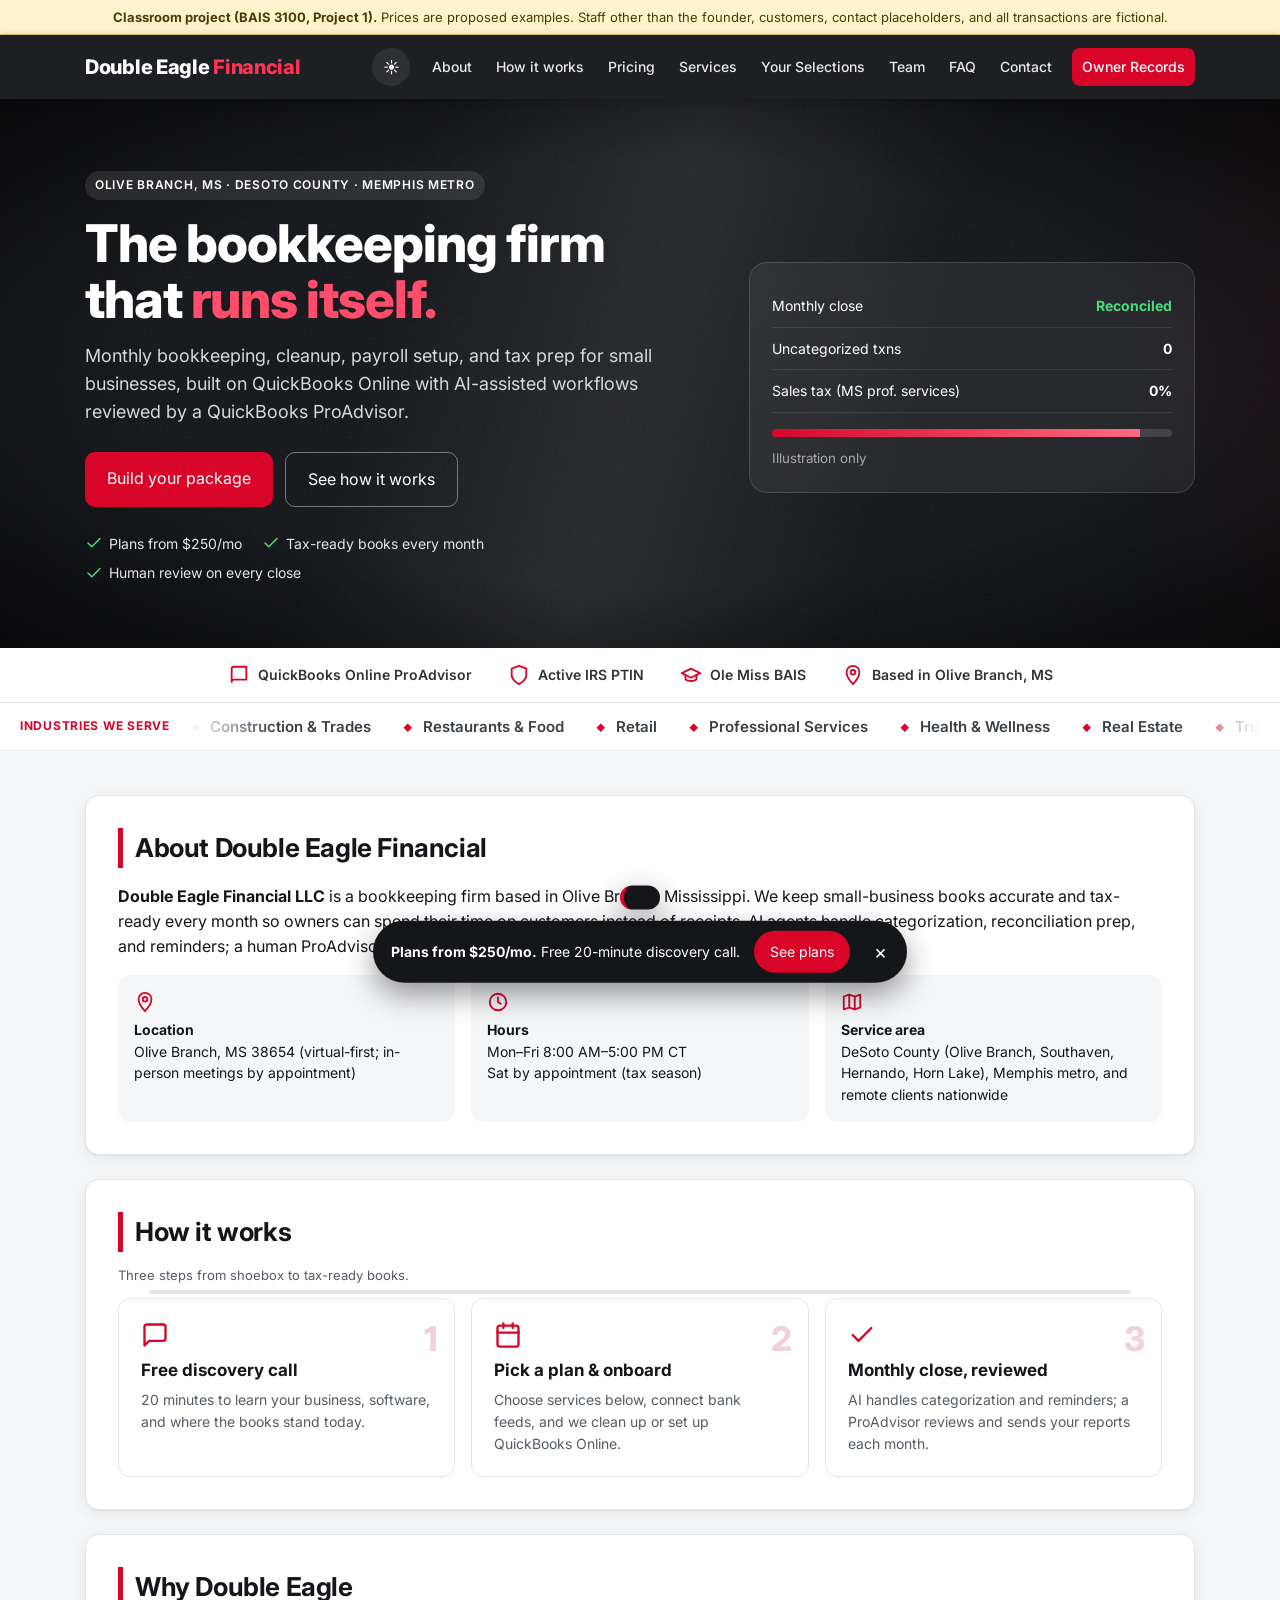
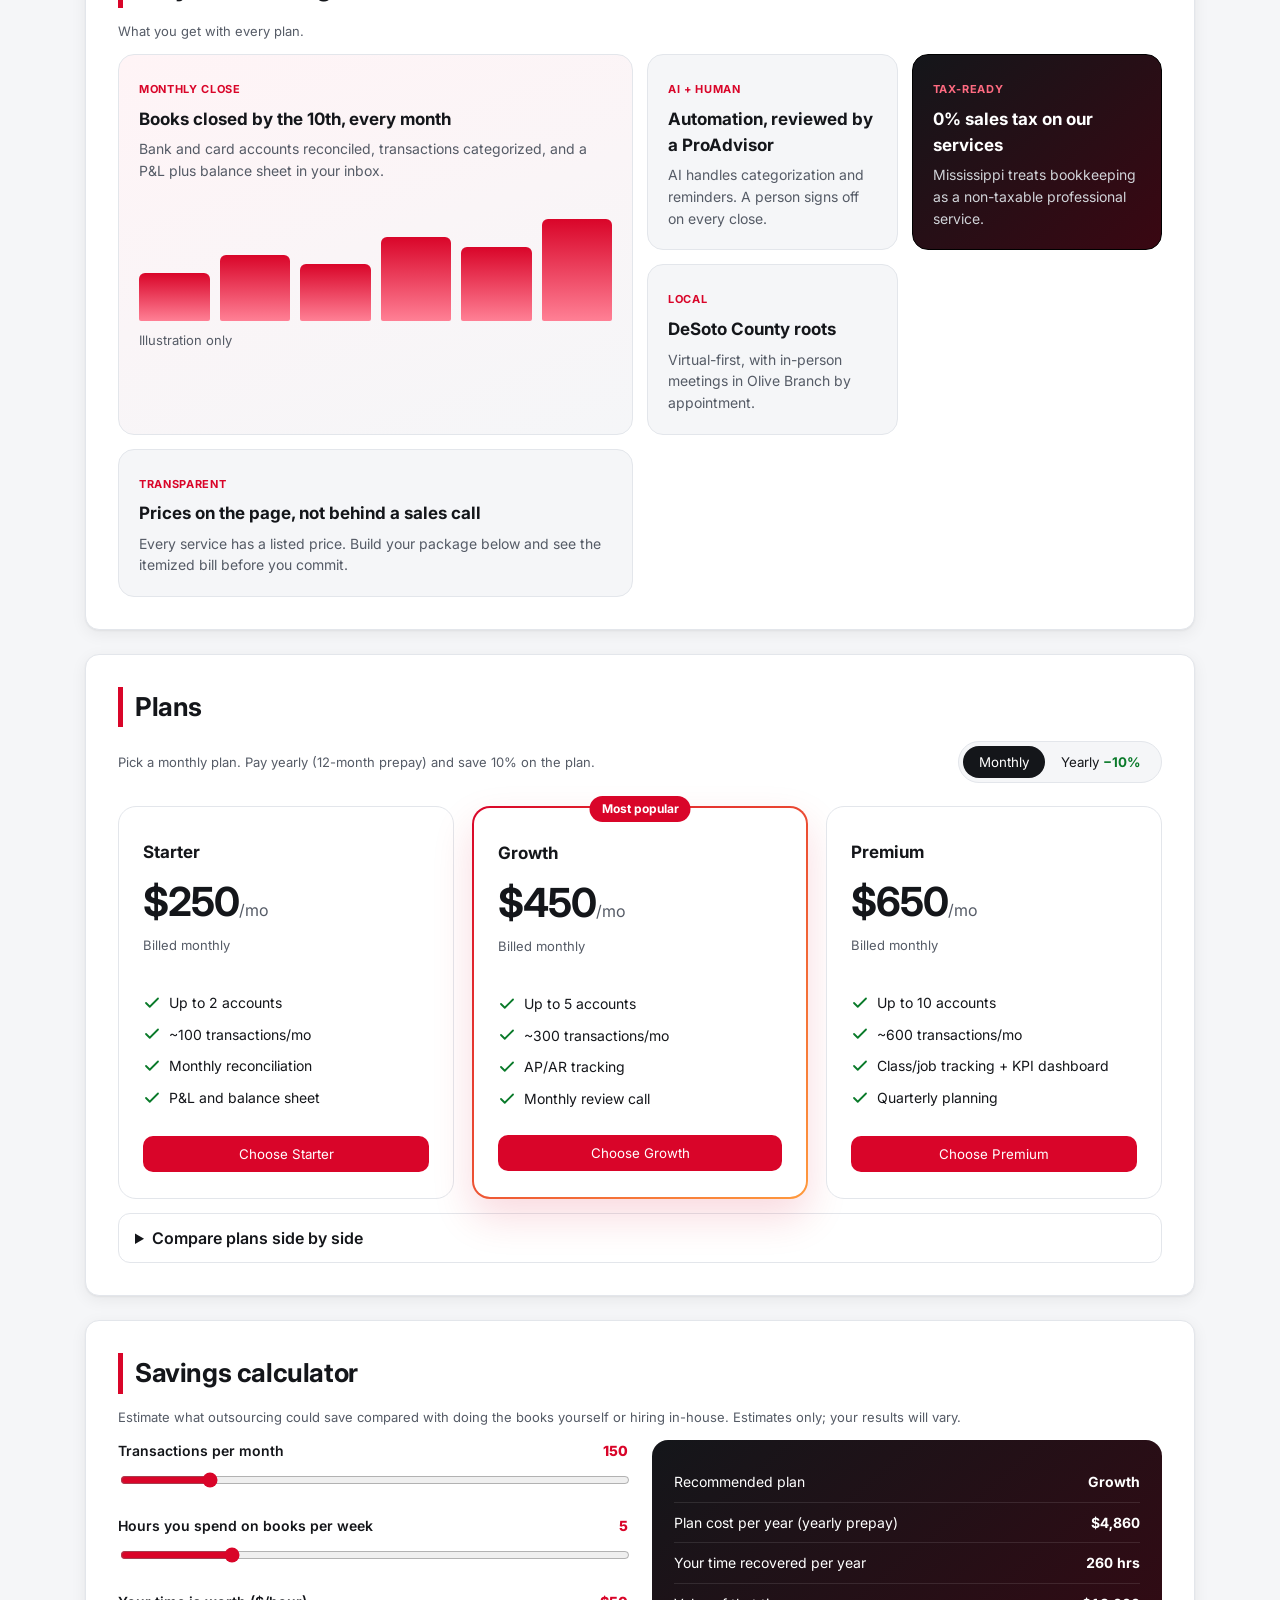
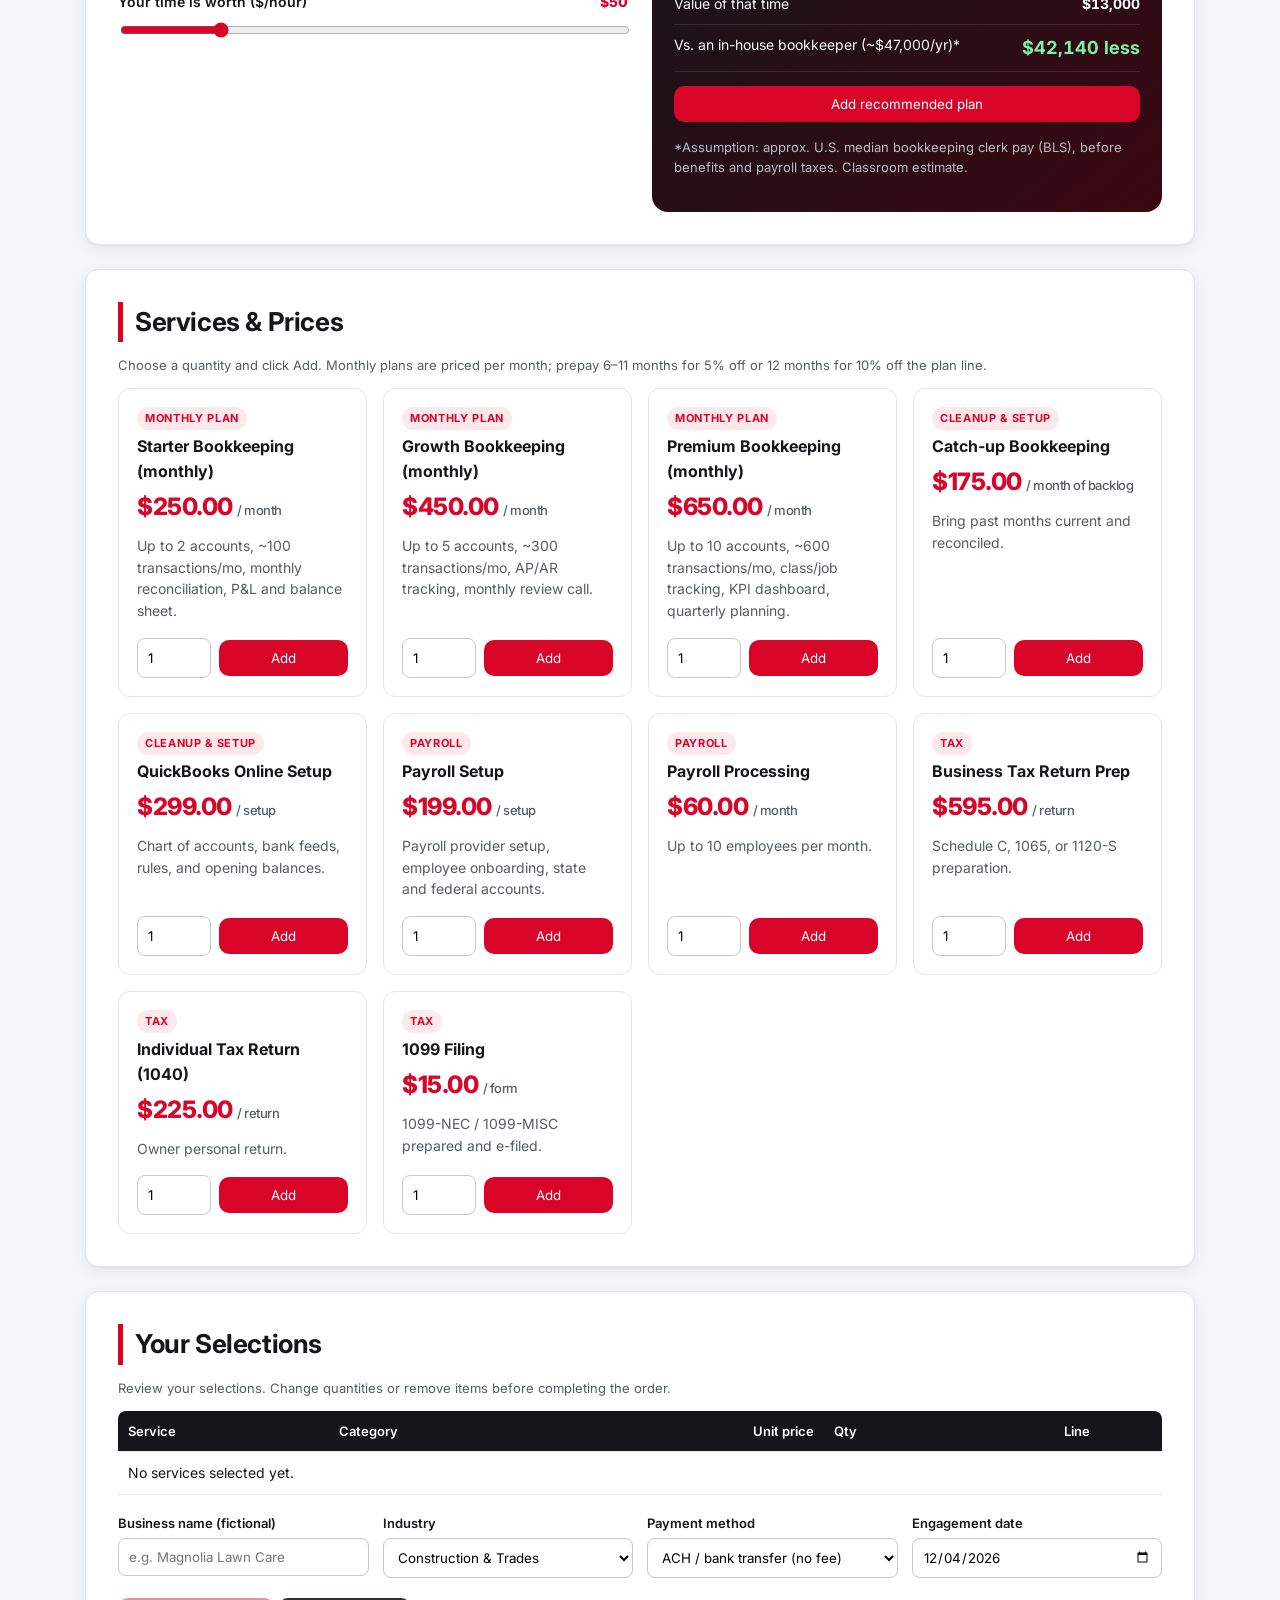
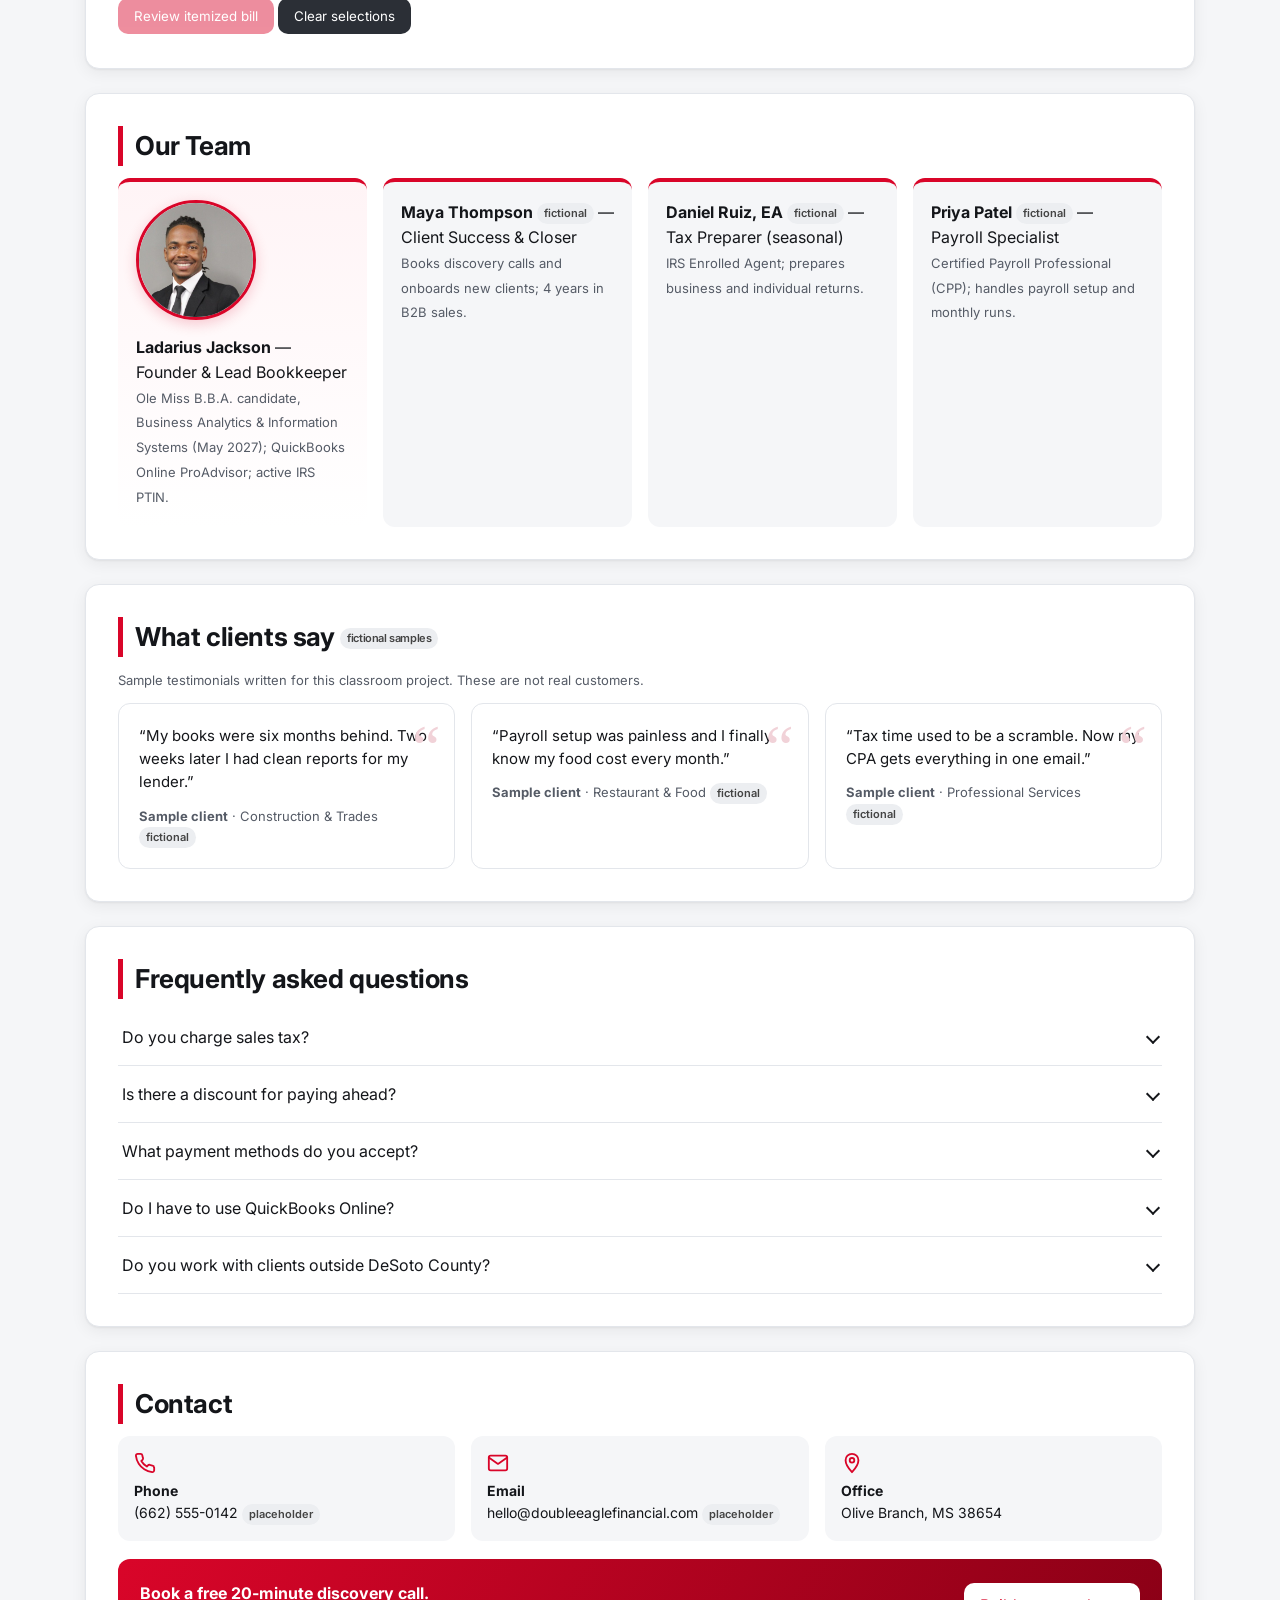
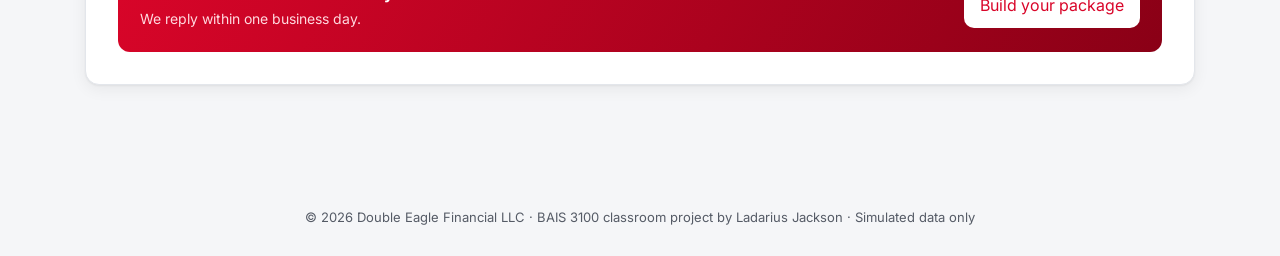
<file: index.html>
<!DOCTYPE html><html lang="en"><head><meta charset="utf-8"><meta name="viewport" content="width=device-width,initial-scale=1">
<title>Double Eagle Financial LLC | Bookkeeping in Olive Branch, MS</title>
<meta name="description" content="Monthly bookkeeping, cleanup, payroll setup, and tax prep for small businesses in DeSoto County and the Memphis metro. Built on QuickBooks Online, reviewed by a ProAdvisor.">
<meta name="theme-color" content="#D90529">
<meta property="og:type" content="website"><meta property="og:title" content="Double Eagle Financial LLC | Bookkeeping that runs itself">
<meta property="og:description" content="Bookkeeping, cleanup, payroll setup, and tax prep for small businesses in Olive Branch, MS and the Memphis metro.">
<meta property="og:url" content="https://home.olemiss.edu/~ljackso6/DEF/"><meta property="og:image" content="https://home.olemiss.edu/~ljackso6/DEF/headshot.jpg">
<meta name="twitter:card" content="summary">
<link rel="icon" type="image/svg+xml" href="favicon.svg">
<link rel="preconnect" href="https://fonts.googleapis.com"><link rel="preconnect" href="https://fonts.gstatic.com" crossorigin>
<link href="https://fonts.googleapis.com/css2?family=Inter:wght@400;500;600;700;800&display=swap" rel="stylesheet">
<link rel="stylesheet" href="style.css"><script>try{if(localStorage.getItem("def-theme")==="dark")document.documentElement.dataset.theme="dark"}catch(e){}</script><script src="fx.js"></script></head><body>
<a class="skip" href="#main">Skip to content</a>
<div class="banner"><b>Classroom project (BAIS 3100, Project 1).</b> Prices are proposed examples. Staff other than the founder, customers, contact placeholders, and all transactions are fictional.</div>
<header class="site"><div class="wrap hbar"><a class="logo" href="#top">Double Eagle <span>Financial</span></a>
<button class="burger" id="navToggle" aria-label="Open menu" aria-expanded="false" aria-controls="siteNav"><span></span><span></span><span></span></button>
<button class="theme-tg" id="themeToggle" aria-label="Toggle dark mode" title="Toggle dark mode"><span class="sun">☀</span><span class="moon">☾</span></button><nav id="siteNav" aria-label="Main"><a href="#about">About</a><a href="#how">How it works</a><a href="#pricing">Pricing</a><a href="#services">Services</a><a href="#cart">Your Selections</a><a href="#team">Team</a><a href="#faq">FAQ</a><a href="#contact">Contact</a><a href="records.html" class="nav-cta">Owner Records</a></nav></div></header>
<div class="hero" id="top"><div class="wrap hero-in"><div><span class="eyebrow">Olive Branch, MS · DeSoto County · Memphis metro</span><h1>The bookkeeping firm that <em>runs itself.</em></h1><p>Monthly bookkeeping, cleanup, payroll setup, and tax prep for small businesses, built on QuickBooks Online with AI-assisted workflows reviewed by a QuickBooks ProAdvisor.</p>
<div class="cta-row"><a class="btn btn-lg" href="#services">Build your package</a><a class="btn btn-ghost btn-lg" href="#how">See how it works</a></div>
<ul class="hero-points"><li><svg class="ic" viewBox="0 0 24 24" aria-hidden="true" fill="none" stroke="currentColor" stroke-width="2" stroke-linecap="round" stroke-linejoin="round"><path d="M20 6 9 17l-5-5"/></svg>Plans from $250/mo</li><li><svg class="ic" viewBox="0 0 24 24" aria-hidden="true" fill="none" stroke="currentColor" stroke-width="2" stroke-linecap="round" stroke-linejoin="round"><path d="M20 6 9 17l-5-5"/></svg>Tax-ready books every month</li><li><svg class="ic" viewBox="0 0 24 24" aria-hidden="true" fill="none" stroke="currentColor" stroke-width="2" stroke-linecap="round" stroke-linejoin="round"><path d="M20 6 9 17l-5-5"/></svg>Human review on every close</li></ul></div>
<div class="hero-card" aria-hidden="true"><div class="hc-row"><span>Monthly close</span><b class="okc">Reconciled</b></div><div class="hc-row"><span>Uncategorized txns</span><b>0</b></div><div class="hc-row"><span>Sales tax (MS prof. services)</span><b>0%</b></div><div class="hc-bar"><i></i></div><small>Illustration only</small></div></div></div>
<div class="trust"><div class="wrap trust-in"><span><svg class="ic" viewBox="0 0 24 24" aria-hidden="true" fill="none" stroke="currentColor" stroke-width="2" stroke-linecap="round" stroke-linejoin="round"><path d="M4 19.5A2.5 2.5 0 0 1 6.5 17H20V3H6.5A2.5 2.5 0 0 0 4 5.5z"/></svg>QuickBooks Online ProAdvisor</span><span><svg class="ic" viewBox="0 0 24 24" aria-hidden="true" fill="none" stroke="currentColor" stroke-width="2" stroke-linecap="round" stroke-linejoin="round"><path d="M12 22s8-4 8-10V5l-8-3-8 3v7c0 6 8 10 8 10z"/></svg>Active IRS PTIN</span><span><svg class="ic" viewBox="0 0 24 24" aria-hidden="true" fill="none" stroke="currentColor" stroke-width="2" stroke-linecap="round" stroke-linejoin="round"><path d="M22 10 12 5 2 10l10 5 10-5z"/><path d="M6 12v5c3 2 9 2 12 0v-5"/></svg>Ole Miss BAIS</span><span><svg class="ic" viewBox="0 0 24 24" aria-hidden="true" fill="none" stroke="currentColor" stroke-width="2" stroke-linecap="round" stroke-linejoin="round"><path d="M12 22s7-7.4 7-13a7 7 0 0 0-14 0c0 5.6 7 13 7 13z"/><circle cx="12" cy="9" r="2.5"/></svg>Based in Olive Branch, MS</span></div></div>
<div class="marquee" aria-label="Industries we serve"><div class="mq-label">Industries we serve</div><div class="mq-track"><div class="mq-row"><span>Construction &amp; Trades</span><span>Restaurants &amp; Food</span><span>Retail</span><span>Professional Services</span><span>Health &amp; Wellness</span><span>Real Estate</span><span>Trucking &amp; Logistics</span><span>Lawn &amp; Landscaping</span><span>Salons &amp; Barbers</span><span>Auto Repair</span><span>Churches &amp; Nonprofits</span><span>E-commerce</span></div><div class="mq-row" aria-hidden="true"><span>Construction &amp; Trades</span><span>Restaurants &amp; Food</span><span>Retail</span><span>Professional Services</span><span>Health &amp; Wellness</span><span>Real Estate</span><span>Trucking &amp; Logistics</span><span>Lawn &amp; Landscaping</span><span>Salons &amp; Barbers</span><span>Auto Repair</span><span>Churches &amp; Nonprofits</span><span>E-commerce</span></div></div></div>
<main id="main">
<section id="about"><h2>About Double Eagle Financial</h2>
<p><b>Double Eagle Financial LLC</b> is a bookkeeping firm based in Olive Branch, Mississippi. We keep small-business books accurate and tax-ready every month so owners can spend their time on customers instead of receipts. AI agents handle categorization, reconciliation prep, and reminders; a human ProAdvisor reviews every close.</p>
<div class="grid"><div class="info"><svg class="ic" viewBox="0 0 24 24" aria-hidden="true" fill="none" stroke="currentColor" stroke-width="2" stroke-linecap="round" stroke-linejoin="round"><path d="M12 22s7-7.4 7-13a7 7 0 0 0-14 0c0 5.6 7 13 7 13z"/><circle cx="12" cy="9" r="2.5"/></svg><b>Location</b><br>Olive Branch, MS 38654 (virtual-first; in-person meetings by appointment)</div><div class="info"><svg class="ic" viewBox="0 0 24 24" aria-hidden="true" fill="none" stroke="currentColor" stroke-width="2" stroke-linecap="round" stroke-linejoin="round"><circle cx="12" cy="12" r="9"/><path d="M12 7v5l3 2"/></svg><b>Hours</b><br>Mon–Fri 8:00 AM–5:00 PM CT<br>Sat by appointment (tax season)</div><div class="info"><svg class="ic" viewBox="0 0 24 24" aria-hidden="true" fill="none" stroke="currentColor" stroke-width="2" stroke-linecap="round" stroke-linejoin="round"><path d="M9 4 3 6v14l6-2 6 2 6-2V4l-6 2z"/><path d="M9 4v14M15 6v14"/></svg><b>Service area</b><br>DeSoto County (Olive Branch, Southaven, Hernando, Horn Lake), Memphis metro, and remote clients nationwide</div></div></section>
<section id="how"><h2>How it works</h2><p class="note">Three steps from shoebox to tax-ready books.</p><div class="steps timeline"><div class="tl-line" aria-hidden="true"><i></i></div>
<div class="step"><span class="num">1</span><svg class="ic" viewBox="0 0 24 24" aria-hidden="true" fill="none" stroke="currentColor" stroke-width="2" stroke-linecap="round" stroke-linejoin="round"><path d="M21 15a2 2 0 0 1-2 2H7l-4 4V5a2 2 0 0 1 2-2h14a2 2 0 0 1 2 2z"/></svg><h3>Free discovery call</h3><p>20 minutes to learn your business, software, and where the books stand today.</p></div>
<div class="step"><span class="num">2</span><svg class="ic" viewBox="0 0 24 24" aria-hidden="true" fill="none" stroke="currentColor" stroke-width="2" stroke-linecap="round" stroke-linejoin="round"><rect x="3" y="4" width="18" height="18" rx="2"/><path d="M16 2v4M8 2v4M3 10h18"/></svg><h3>Pick a plan &amp; onboard</h3><p>Choose services below, connect bank feeds, and we clean up or set up QuickBooks Online.</p></div>
<div class="step"><span class="num">3</span><svg class="ic" viewBox="0 0 24 24" aria-hidden="true" fill="none" stroke="currentColor" stroke-width="2" stroke-linecap="round" stroke-linejoin="round"><path d="M20 6 9 17l-5-5"/></svg><h3>Monthly close, reviewed</h3><p>AI handles categorization and reminders; a ProAdvisor reviews and sends your reports each month.</p></div></div></section>
<section id="why"><h2>Why Double Eagle</h2><p class="note">What you get with every plan.</p><div class="bento">
<div class="bx bx-big"><span class="bx-k">Monthly close</span><h3>Books closed by the 10th, every month</h3><p>Bank and card accounts reconciled, transactions categorized, and a P&amp;L plus balance sheet in your inbox.</p><div class="mini-chart" aria-hidden="true"><i style="--h:40%"></i><i style="--h:55%"></i><i style="--h:48%"></i><i style="--h:70%"></i><i style="--h:62%"></i><i style="--h:85%"></i></div><small class="note">Illustration only</small></div>
<div class="bx"><span class="bx-k">AI + human</span><h3>Automation, reviewed by a ProAdvisor</h3><p>AI handles categorization and reminders. A person signs off on every close.</p></div>
<div class="bx bx-dark"><span class="bx-k">Tax-ready</span><h3>0% sales tax on our services</h3><p>Mississippi treats bookkeeping as a non-taxable professional service.</p></div>
<div class="bx"><span class="bx-k">Local</span><h3>DeSoto County roots</h3><p>Virtual-first, with in-person meetings in Olive Branch by appointment.</p></div>
<div class="bx bx-wide"><span class="bx-k">Transparent</span><h3>Prices on the page, not behind a sales call</h3><p>Every service has a listed price. Build your package below and see the itemized bill before you commit.</p></div></div></section>
<section id="pricing"><h2>Plans</h2><div class="pr-head"><p class="note">Pick a monthly plan. Pay yearly (12-month prepay) and save 10% on the plan.</p>
<div class="toggle" role="group" aria-label="Billing period"><button type="button" class="tg on" data-bill="m" aria-pressed="true">Monthly</button><button type="button" class="tg" data-bill="y" aria-pressed="false">Yearly <em>−10%</em></button></div></div>
<div class="plans">
<div class="plan"><h3>Starter</h3><div class="pp" data-m="250"><b>$250</b><span>/mo</span></div><p class="py note">Billed monthly</p><ul><li><svg class="ic" viewBox="0 0 24 24" aria-hidden="true" fill="none" stroke="currentColor" stroke-width="2.4" stroke-linecap="round" stroke-linejoin="round"><path d="M20 6 9 17l-5-5"/></svg>Up to 2 accounts</li><li><svg class="ic" viewBox="0 0 24 24" aria-hidden="true" fill="none" stroke="currentColor" stroke-width="2.4" stroke-linecap="round" stroke-linejoin="round"><path d="M20 6 9 17l-5-5"/></svg>~100 transactions/mo</li><li><svg class="ic" viewBox="0 0 24 24" aria-hidden="true" fill="none" stroke="currentColor" stroke-width="2.4" stroke-linecap="round" stroke-linejoin="round"><path d="M20 6 9 17l-5-5"/></svg>Monthly reconciliation</li><li><svg class="ic" viewBox="0 0 24 24" aria-hidden="true" fill="none" stroke="currentColor" stroke-width="2.4" stroke-linecap="round" stroke-linejoin="round"><path d="M20 6 9 17l-5-5"/></svg>P&amp;L and balance sheet</li></ul><button type="button" class="pick" data-plan="PLAN-STR">Choose Starter</button></div>
<div class="plan pop"><span class="badge">Most popular</span><h3>Growth</h3><div class="pp" data-m="450"><b>$450</b><span>/mo</span></div><p class="py note">Billed monthly</p><ul><li><svg class="ic" viewBox="0 0 24 24" aria-hidden="true" fill="none" stroke="currentColor" stroke-width="2.4" stroke-linecap="round" stroke-linejoin="round"><path d="M20 6 9 17l-5-5"/></svg>Up to 5 accounts</li><li><svg class="ic" viewBox="0 0 24 24" aria-hidden="true" fill="none" stroke="currentColor" stroke-width="2.4" stroke-linecap="round" stroke-linejoin="round"><path d="M20 6 9 17l-5-5"/></svg>~300 transactions/mo</li><li><svg class="ic" viewBox="0 0 24 24" aria-hidden="true" fill="none" stroke="currentColor" stroke-width="2.4" stroke-linecap="round" stroke-linejoin="round"><path d="M20 6 9 17l-5-5"/></svg>AP/AR tracking</li><li><svg class="ic" viewBox="0 0 24 24" aria-hidden="true" fill="none" stroke="currentColor" stroke-width="2.4" stroke-linecap="round" stroke-linejoin="round"><path d="M20 6 9 17l-5-5"/></svg>Monthly review call</li></ul><button type="button" class="pick" data-plan="PLAN-GRW">Choose Growth</button></div>
<div class="plan"><h3>Premium</h3><div class="pp" data-m="650"><b>$650</b><span>/mo</span></div><p class="py note">Billed monthly</p><ul><li><svg class="ic" viewBox="0 0 24 24" aria-hidden="true" fill="none" stroke="currentColor" stroke-width="2.4" stroke-linecap="round" stroke-linejoin="round"><path d="M20 6 9 17l-5-5"/></svg>Up to 10 accounts</li><li><svg class="ic" viewBox="0 0 24 24" aria-hidden="true" fill="none" stroke="currentColor" stroke-width="2.4" stroke-linecap="round" stroke-linejoin="round"><path d="M20 6 9 17l-5-5"/></svg>~600 transactions/mo</li><li><svg class="ic" viewBox="0 0 24 24" aria-hidden="true" fill="none" stroke="currentColor" stroke-width="2.4" stroke-linecap="round" stroke-linejoin="round"><path d="M20 6 9 17l-5-5"/></svg>Class/job tracking + KPI dashboard</li><li><svg class="ic" viewBox="0 0 24 24" aria-hidden="true" fill="none" stroke="currentColor" stroke-width="2.4" stroke-linecap="round" stroke-linejoin="round"><path d="M20 6 9 17l-5-5"/></svg>Quarterly planning</li></ul><button type="button" class="pick" data-plan="PLAN-PRM">Choose Premium</button></div></div>
<p class="note" id="pickMsg" role="status" aria-live="polite"></p>
<details class="compare"><summary>Compare plans side by side</summary><div class="tbl-wrap"><table><thead><tr><th>Feature</th><th>Starter</th><th>Growth</th><th>Premium</th></tr></thead><tbody>
<tr><td>Bank/card accounts</td><td>2</td><td>5</td><td>10</td></tr><tr><td>Transactions / month</td><td>~100</td><td>~300</td><td>~600</td></tr>
<tr><td>Monthly reconciliation</td><td>✓</td><td>✓</td><td>✓</td></tr><tr><td>P&amp;L and balance sheet</td><td>✓</td><td>✓</td><td>✓</td></tr>
<tr><td>AP/AR tracking</td><td>—</td><td>✓</td><td>✓</td></tr><tr><td>Review call</td><td>—</td><td>Monthly</td><td>Monthly</td></tr>
<tr><td>Class/job tracking</td><td>—</td><td>—</td><td>✓</td></tr><tr><td>KPI dashboard &amp; quarterly planning</td><td>—</td><td>—</td><td>✓</td></tr>
<tr><td>Price (monthly / yearly prepay)</td><td>$250 / $2,700</td><td>$450 / $4,860</td><td>$650 / $7,020</td></tr></tbody></table></div></details></section>
<section id="calc"><h2>Savings calculator</h2><p class="note">Estimate what outsourcing could save compared with doing the books yourself or hiring in-house. Estimates only; your results will vary.</p>
<div class="calc"><div class="calc-in">
<label>Transactions per month <output id="cTxO">150</output><input type="range" id="cTx" min="20" max="800" step="10" value="150"></label>
<label>Hours you spend on books per week <output id="cHrO">5</output><input type="range" id="cHr" min="1" max="20" value="5"></label>
<label>Your time is worth ($/hour) <output id="cRateO">$50</output><input type="range" id="cRate" min="15" max="200" step="5" value="50"></label></div>
<div class="calc-out"><div><span>Recommended plan</span><b id="cPlan">Growth</b></div><div><span>Plan cost per year (yearly prepay)</span><b id="cCost">$4,860</b></div><div><span>Your time recovered per year</span><b id="cTime">260 hrs</b></div><div><span>Value of that time</span><b id="cVal">$13,000</b></div><div class="hl"><span>Vs. an in-house bookkeeper (~$47,000/yr)*</span><b id="cSave">$42,140 less</b></div>
<button type="button" id="cAdd">Add recommended plan</button><p class="note">*Assumption: approx. U.S. median bookkeeping clerk pay (BLS), before benefits and payroll taxes. Classroom estimate.</p></div></div></section>
<section id="services"><h2>Services &amp; Prices</h2><p class="note">Choose a quantity and click Add. Monthly plans are priced per month; prepay 6–11 months for 5% off or 12 months for 10% off the plan line.</p><div class="grid" id="cards"></div></section>
<section id="cart"><h2>Your Selections</h2><p class="note">Review your selections. Change quantities or remove items before completing the order.</p>
<table id="cartTable"><thead><tr><th>Service</th><th>Category</th><th class="n">Unit price</th><th>Qty</th><th class="n">Line</th><th></th></tr></thead><tbody></tbody></table>
<div class="form"><label>Business name (fictional)<input id="custName" placeholder="e.g. Magnolia Lawn Care"></label>
<label>Industry<select id="industry"><option>Construction &amp; Trades</option><option>Restaurant &amp; Food</option><option>Retail</option><option>Professional Services</option><option>Health &amp; Wellness</option><option>Real Estate</option><option>Trucking &amp; Logistics</option></select></label>
<label>Payment method<select id="payment"><option value="ACH">ACH / bank transfer (no fee)</option><option value="Card">Credit/debit card (+3% fee)</option></select></label>
<label>Engagement date<input type="date" id="txnDate"></label></div>
<button id="review">Review itemized bill</button> <button class="sec" id="clearCart">Clear selections</button> <span id="msg" class="ok"></span></section>
<section id="bill"><h2>Itemized Bill</h2><div id="billBody"></div>
<p class="note"><b>Assumptions:</b> Sales tax 0% — accounting, bookkeeping, payroll, and tax services are non-taxable professional services in Mississippi (35 Miss. Code R. 4-05-06-202). Prepay discount applies only to monthly plan lines (5% for 6–11 months, 10% for 12 months). Card payments carry a 3% processing fee on the post-discount amount; ACH has no fee. Amounts round to the cent per line. Classroom example prices.</p>
<button id="print">Print / Save as PDF</button> <button id="complete">Complete transaction</button> <button class="sec" id="edit">Back to edit</button></section>
<section id="team"><h2>Our Team</h2><div class="staff">
<div class="founder"><img src="headshot.jpg" alt="Ladarius Jackson headshot" class="headshot"><br><b>Ladarius Jackson</b> — Founder &amp; Lead Bookkeeper<br><span class="note">Ole Miss B.B.A. candidate, Business Analytics &amp; Information Systems (May 2027); QuickBooks Online ProAdvisor; active IRS PTIN.</span></div>
<div><b>Maya Thompson</b> <span class="tag">fictional</span> — Client Success &amp; Closer<br><span class="note">Books discovery calls and onboards new clients; 4 years in B2B sales.</span></div>
<div><b>Daniel Ruiz, EA</b> <span class="tag">fictional</span> — Tax Preparer (seasonal)<br><span class="note">IRS Enrolled Agent; prepares business and individual returns.</span></div>
<div><b>Priya Patel</b> <span class="tag">fictional</span> — Payroll Specialist<br><span class="note">Certified Payroll Professional (CPP); handles payroll setup and monthly runs.</span></div></div></section>
<section id="testimonials"><h2>What clients say <span class="tag">fictional samples</span></h2><p class="note">Sample testimonials written for this classroom project. These are not real customers.</p><div class="quotes">
<figure class="quote"><blockquote>“My books were six months behind. Two weeks later I had clean reports for my lender.”</blockquote><figcaption><b>Sample client</b> · Construction &amp; Trades <span class="tag">fictional</span></figcaption></figure>
<figure class="quote"><blockquote>“Payroll setup was painless and I finally know my food cost every month.”</blockquote><figcaption><b>Sample client</b> · Restaurant &amp; Food <span class="tag">fictional</span></figcaption></figure>
<figure class="quote"><blockquote>“Tax time used to be a scramble. Now my CPA gets everything in one email.”</blockquote><figcaption><b>Sample client</b> · Professional Services <span class="tag">fictional</span></figcaption></figure></div></section>
<section id="faq"><h2>Frequently asked questions</h2><div class="faq"><div class="faq-item"><h3><button class="faq-q" aria-expanded="false" aria-controls="fa0">Do you charge sales tax?<span class="chev" aria-hidden="true"></span></button></h3><div class="faq-a" id="fa0" hidden><p>No. Accounting, bookkeeping, payroll, and tax services are non-taxable professional services in Mississippi (35 Miss. Code R. 4-05-06-202).</p></div></div><div class="faq-item"><h3><button class="faq-q" aria-expanded="false" aria-controls="fa1">Is there a discount for paying ahead?<span class="chev" aria-hidden="true"></span></button></h3><div class="faq-a" id="fa1" hidden><p>Yes. Prepay 6–11 months of a monthly plan for 5% off, or 12 months for 10% off the plan line.</p></div></div><div class="faq-item"><h3><button class="faq-q" aria-expanded="false" aria-controls="fa2">What payment methods do you accept?<span class="chev" aria-hidden="true"></span></button></h3><div class="faq-a" id="fa2" hidden><p>ACH / bank transfer with no fee, or credit/debit card with a 3% processing fee on the post-discount amount.</p></div></div><div class="faq-item"><h3><button class="faq-q" aria-expanded="false" aria-controls="fa3">Do I have to use QuickBooks Online?<span class="chev" aria-hidden="true"></span></button></h3><div class="faq-a" id="fa3" hidden><p>We build on QuickBooks Online. If you use something else, our setup service can migrate you.</p></div></div><div class="faq-item"><h3><button class="faq-q" aria-expanded="false" aria-controls="fa4">Do you work with clients outside DeSoto County?<span class="chev" aria-hidden="true"></span></button></h3><div class="faq-a" id="fa4" hidden><p>Yes. We are virtual-first and serve the Memphis metro and remote clients nationwide; in-person meetings are by appointment.</p></div></div></div></section>
<section id="contact"><h2>Contact</h2><div class="grid contact-grid"><div class="info"><svg class="ic" viewBox="0 0 24 24" aria-hidden="true" fill="none" stroke="currentColor" stroke-width="2" stroke-linecap="round" stroke-linejoin="round"><path d="M22 16.9v3a2 2 0 0 1-2.2 2 19.8 19.8 0 0 1-8.6-3.1 19.5 19.5 0 0 1-6-6A19.8 19.8 0 0 1 2.1 4.2 2 2 0 0 1 4.1 2h3a2 2 0 0 1 2 1.7c.1.9.4 1.8.7 2.7a2 2 0 0 1-.5 2.1L8 9.8a16 16 0 0 0 6 6l1.3-1.3a2 2 0 0 1 2.1-.4c.9.3 1.8.6 2.7.7a2 2 0 0 1 1.7 2z"/></svg><b>Phone</b><br>(662) 555-0142 <span class="tag">placeholder</span></div><div class="info"><svg class="ic" viewBox="0 0 24 24" aria-hidden="true" fill="none" stroke="currentColor" stroke-width="2" stroke-linecap="round" stroke-linejoin="round"><rect x="2" y="4" width="20" height="16" rx="2"/><path d="m22 6-10 7L2 6"/></svg><b>Email</b><br>hello@doubleeaglefinancial.com <span class="tag">placeholder</span></div><div class="info"><svg class="ic" viewBox="0 0 24 24" aria-hidden="true" fill="none" stroke="currentColor" stroke-width="2" stroke-linecap="round" stroke-linejoin="round"><path d="M12 22s7-7.4 7-13a7 7 0 0 0-14 0c0 5.6 7 13 7 13z"/><circle cx="12" cy="9" r="2.5"/></svg><b>Office</b><br>Olive Branch, MS 38654</div></div><div class="cta-band"><div><b>Book a free 20-minute discovery call.</b><br><span>We reply within one business day.</span></div><a class="btn btn-light" href="#services">Build your package</a></div></section>
</main><div class="sticky-cta" id="stickyCta" hidden><span><b>Plans from $250/mo.</b> Free 20-minute discovery call.</span><a class="btn" href="#pricing">See plans</a><button type="button" class="x" id="ctaClose" aria-label="Dismiss">×</button></div>
<button id="toTop" class="to-top" aria-label="Back to top">↑</button>
<footer>© 2026 Double Eagle Financial LLC · BAIS 3100 classroom project by Ladarius Jackson · Simulated data only</footer>
<script src="catalog.js"></script><script src="app.js"></script><script src="ui.js"></script><script src="v3.js"></script></body></html>
</file>
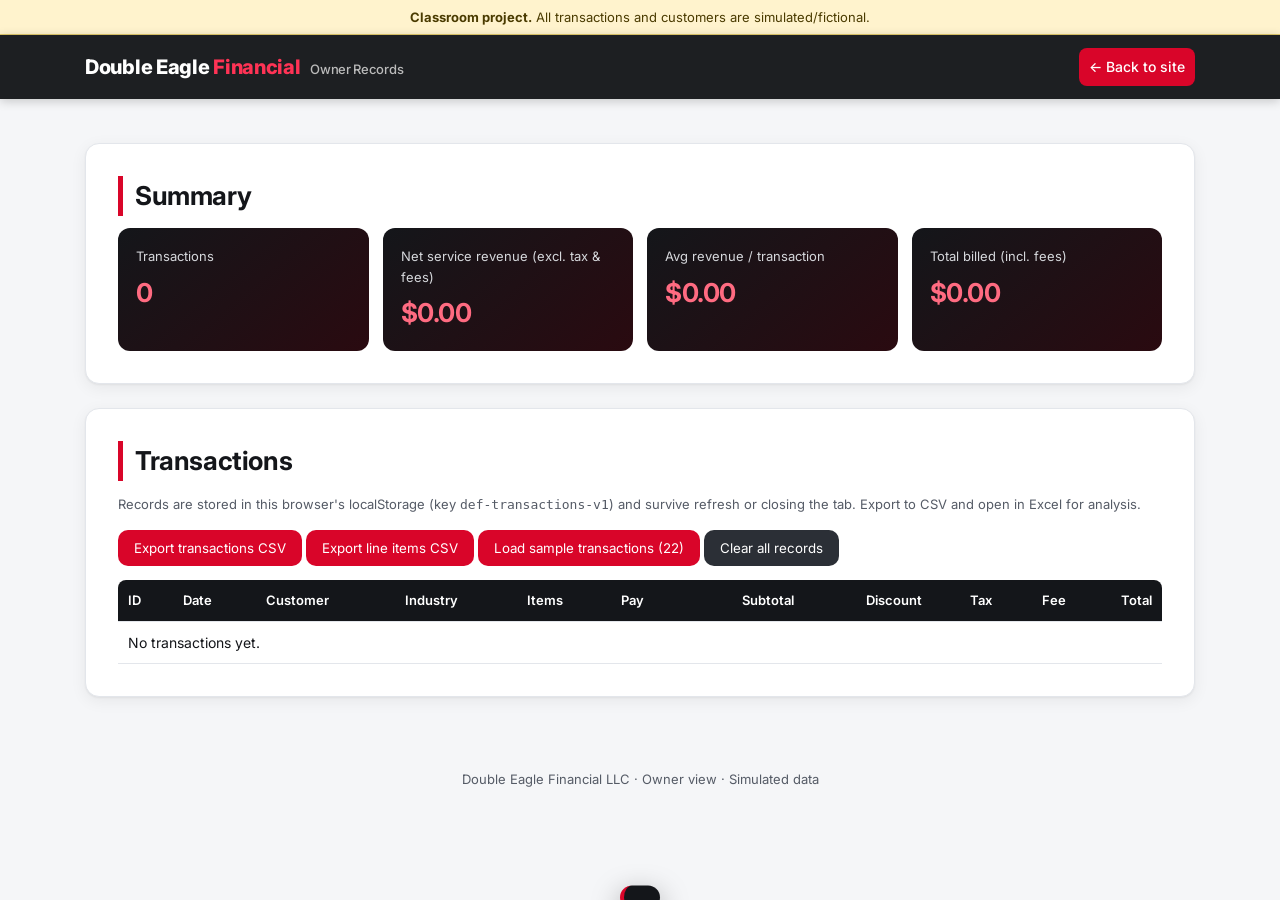
<file: records.html>
<!DOCTYPE html><html lang="en"><head><meta charset="utf-8"><meta name="viewport" content="width=device-width,initial-scale=1"><title>Owner Records | Double Eagle Financial</title><meta name="robots" content="noindex"><link rel="icon" type="image/svg+xml" href="favicon.svg"><link href="https://fonts.googleapis.com/css2?family=Inter:wght@400;600;700;800&display=swap" rel="stylesheet"><link rel="stylesheet" href="style.css"><script>try{if(localStorage.getItem("def-theme")==="dark")document.documentElement.dataset.theme="dark"}catch(e){}</script><script src="fx.js"></script></head><body>
<div class="banner"><b>Classroom project.</b> All transactions and customers are simulated/fictional.</div>
<header class="site"><div class="wrap hbar"><a class="logo" href="index.html">Double Eagle <span>Financial</span> <small>Owner Records</small></a><nav class="always" aria-label="Main"><a href="index.html" class="nav-cta">← Back to site</a></nav></div></header>
<main id="main" class="records"><section><h2>Summary</h2><div class="kpis"><div>Transactions<b id="kN">0</b></div><div>Net service revenue (excl. tax &amp; fees)<b id="kRev">$0</b></div><div>Avg revenue / transaction<b id="kAvg">$0</b></div><div>Total billed (incl. fees)<b id="kTot">$0</b></div></div></section>
<section><h2>Transactions</h2><p class="note">Records are stored in this browser's localStorage (key <code>def-transactions-v1</code>) and survive refresh or closing the tab. Export to CSV and open in Excel for analysis.</p>
<button id="expT">Export transactions CSV</button> <button id="expL">Export line items CSV</button> <button id="seed">Load sample transactions (22)</button> <button class="sec" id="clr">Clear all records</button>
<div style="overflow:auto"><table id="tbl"><thead><tr><th>ID</th><th>Date</th><th>Customer</th><th>Industry</th><th>Items</th><th>Pay</th><th class="n">Subtotal</th><th class="n">Discount</th><th class="n">Tax</th><th class="n">Fee</th><th class="n">Total</th></tr></thead><tbody></tbody></table></div></section></main>
<footer>Double Eagle Financial LLC · Owner view · Simulated data</footer>
<script src="catalog.js"></script><script src="seed.js"></script><script>
function render(){const L=DEF.load();const rev=DEF.r2(L.reduce((s,t)=>s+t.netRevenue,0)),tot=DEF.r2(L.reduce((s,t)=>s+t.total,0));
kN.textContent=L.length;kRev.textContent=DEF.money(rev);kAvg.textContent=DEF.money(L.length?rev/L.length:0);kTot.textContent=DEF.money(tot);
tbl.querySelector('tbody').innerHTML=L.map(t=>`<tr><td>${t.id}</td><td>${t.date}</td><td>${t.customerId} ${t.customerName}</td><td>${t.industry}</td><td>${t.lines.map(l=>l.code+' ×'+l.qty).join(', ')}</td><td>${t.payment}</td><td class="n">${DEF.money(t.subtotal)}</td><td class="n">${DEF.money(t.discount)}</td><td class="n">${DEF.money(t.tax)}</td><td class="n">${DEF.money(t.fee)}</td><td class="n">${DEF.money(t.total)}</td></tr>`).join('')||'<tr><td colspan="11">No transactions yet.</td></tr>';}
expT.onclick=()=>DEF.download('def_transactions.csv',DEF.txnCSV(DEF.load()));
expL.onclick=()=>DEF.download('def_line_items.csv',DEF.linesCSV(DEF.load()));
seed.onclick=()=>{const L=DEF.load();const ids=new Set(L.map(t=>t.id));const add=DEF.SEED.filter(t=>!ids.has(t.id));DEF.save(L.concat(add));render();};
clr.onclick=()=>{if(confirm('Delete all saved transactions in this browser?')){DEF.save([]);render();}};render();
</script></body></html>
</file>
<file: style.css>
:root{--red:#D90529;--red-d:#b0041f;--ink:#14161a;--mut:#555b66;--bg:#f5f6f8;--line:#e3e6eb;--r:14px;--sh:0 1px 2px #0000000d,0 4px 16px #00000010}
*{box-sizing:border-box}html{scroll-behavior:smooth;scroll-padding-top:80px}
body{margin:0;font-family:Inter,"Segoe UI",Arial,sans-serif;color:var(--ink);background:var(--bg);line-height:1.55;-webkit-font-smoothing:antialiased}
img{max-width:100%}a{color:var(--red)}
.wrap{max-width:1150px;margin:auto;padding:0 20px}
.skip{position:absolute;left:-999px;top:0;background:#fff;color:var(--ink);padding:8px 12px;z-index:100}.skip:focus{left:8px}
:focus-visible{outline:3px solid #ffb703;outline-offset:2px}
.banner{background:#fff3cd;border-bottom:1px solid #e0c96a;padding:7px 20px;font-size:13px;text-align:center;color:#4a3b00}
header.site{position:sticky;top:0;z-index:50;background:rgba(20,22,26,.96);backdrop-filter:blur(8px);color:#fff;box-shadow:0 2px 10px #0003}
.hbar{display:flex;align-items:center;justify-content:space-between;height:64px;gap:12px}
.logo{font-weight:800;font-size:20px;color:#fff;text-decoration:none;letter-spacing:-.3px}.logo span{color:#ff3355}.logo small{font-weight:500;font-size:13px;color:#bbb;margin-left:6px}
nav{display:flex;align-items:center;gap:4px}nav a{color:#e9e9ea;text-decoration:none;font-size:14px;font-weight:500;padding:8px 10px;border-radius:8px}nav a:hover{background:#ffffff14;color:#fff}
nav a.nav-cta{background:var(--red);color:#fff;margin-left:6px}nav a.nav-cta:hover{background:var(--red-d)}
.burger{display:none;background:none;border:0;padding:10px;cursor:pointer}.burger span{display:block;width:22px;height:2px;background:#fff;margin:5px 0;border-radius:2px}
.hero{background:radial-gradient(circle at 85% 20%,#d9052955,transparent 45%),linear-gradient(120deg,#111317 50%,#5a0012);color:#fff;padding:72px 0 64px}
.hero-in{display:grid;grid-template-columns:1.4fr 1fr;gap:40px;align-items:center}
.eyebrow{display:inline-block;font-size:12px;font-weight:600;letter-spacing:.06em;text-transform:uppercase;background:#ffffff1a;padding:5px 10px;border-radius:999px;margin-bottom:16px}
.hero h1{margin:0 0 14px;font-size:clamp(32px,5vw,52px);line-height:1.08;letter-spacing:-1px;font-weight:800}.hero h1 em{font-style:normal;color:#ff4d6a}
.hero p{font-size:18px;color:#d6d8dc;max-width:600px;margin:0 0 24px}
.cta-row{display:flex;gap:12px;flex-wrap:wrap}
.hero-points{list-style:none;padding:0;margin:24px 0 0;display:flex;flex-wrap:wrap;gap:8px 20px;font-size:14px;color:#e5e6e8}.hero-points li{display:flex;align-items:center;gap:6px}.hero-points .ic{color:#4ade80;width:18px;height:18px}
.hero-card{background:#ffffff10;border:1px solid #ffffff22;border-radius:18px;padding:22px;backdrop-filter:blur(6px)}
.hc-row{display:flex;justify-content:space-between;padding:10px 0;border-bottom:1px solid #ffffff1a;font-size:14px}.okc{color:#4ade80}
.hc-bar{height:8px;background:#ffffff22;border-radius:9px;margin:16px 0 8px;overflow:hidden}.hc-bar i{display:block;height:100%;width:92%;background:linear-gradient(90deg,var(--red),#ff6b81)}.hero-card small{color:#aaa}
.trust{background:#fff;border-bottom:1px solid var(--line)}
.trust-in{display:flex;justify-content:center;flex-wrap:wrap;gap:12px 36px;padding:16px 20px;font-size:14px;font-weight:600;color:#333}.trust-in span{display:flex;align-items:center;gap:8px}.trust-in .ic{color:var(--red)}
.ic{width:22px;height:22px;flex:none;vertical-align:middle}
main{max-width:1150px;margin:auto;padding:20px}
section{background:#fff;border-radius:var(--r);padding:32px;margin:24px 0;box-shadow:var(--sh);border:1px solid var(--line)}
h2{margin:0 0 12px;font-size:26px;letter-spacing:-.4px;border-left:5px solid var(--red);padding-left:12px}
h3{margin:8px 0 6px;font-size:17px}
.grid{display:grid;grid-template-columns:repeat(auto-fit,minmax(240px,1fr));gap:16px}
.info{background:var(--bg);border-radius:12px;padding:16px;font-size:14px}.info .ic{color:var(--red);display:block;margin-bottom:6px}
.steps{display:grid;grid-template-columns:repeat(auto-fit,minmax(220px,1fr));gap:16px;margin-top:12px}
.step{position:relative;border:1px solid var(--line);border-radius:12px;padding:22px}.step .ic{color:var(--red);width:28px;height:28px}.step p{margin:0;color:var(--mut);font-size:14px}
.step .num{position:absolute;top:14px;right:16px;font-size:34px;font-weight:800;color:#f1d2d8}
.card{border:1px solid var(--line);border-radius:12px;padding:18px;display:flex;flex-direction:column;gap:4px;transition:transform .15s,box-shadow .15s;background:#fff}
.card:hover{transform:translateY(-3px);box-shadow:0 10px 24px #0000001a;border-color:#f0b6c1}
.card b{font-size:16px}.card .price{font-size:24px;font-weight:800;color:var(--red);letter-spacing:-.5px}.card .price small{font-size:13px;color:var(--mut);font-weight:500}
.card .cat{font-size:11px;font-weight:700;letter-spacing:.06em;text-transform:uppercase;color:var(--red);background:#fde8ec;align-self:flex-start;padding:3px 8px;border-radius:999px}
.card p{flex:1;font-size:14px;color:var(--mut);margin:6px 0 12px}.card div{display:flex;gap:8px}.card div button{flex:1}
button,.btn{background:var(--red);color:#fff;border:0;border-radius:10px;padding:10px 16px;cursor:pointer;font:600 14px/1.2 inherit;font-family:inherit;text-decoration:none;display:inline-block;transition:background .15s,transform .1s;margin:2px 0}
button:hover,.btn:hover{background:var(--red-d)}button:active{transform:translateY(1px)}
.btn-lg{padding:14px 22px;font-size:16px}.btn-ghost{background:transparent;border:1.5px solid #ffffff66}.btn-ghost:hover{background:#ffffff14}
.btn-light{background:#fff;color:var(--red)}.btn-light:hover{background:#ffe9ed}
button.sec{background:#2b2f36}button.sec:hover{background:#000}button:disabled{opacity:.45;cursor:not-allowed}
table{width:100%;border-collapse:collapse;font-size:14px}th,td{padding:10px;border-bottom:1px solid var(--line);text-align:left}
th{background:#14161a;color:#fff;font-weight:600;font-size:13px}th:first-child{border-top-left-radius:8px}th:last-child{border-top-right-radius:8px}
tbody tr:hover{background:#fafbfc}td.n,th.n{text-align:right;font-variant-numeric:tabular-nums}
#cart,#bill{overflow-x:auto}
input,select{padding:10px;border:1px solid #c4c9d0;border-radius:8px;font:14px inherit;font-family:inherit;background:#fff}input:focus,select:focus{border-color:var(--red);outline:2px solid #d9052933}
input[type=number]{width:74px}
.form{display:grid;grid-template-columns:repeat(auto-fit,minmax(200px,1fr));gap:14px;margin:18px 0}.form label{font-size:13px;font-weight:600;display:flex;flex-direction:column;gap:5px}
.tot td{font-weight:800;background:#fdf1f3}.note{font-size:13px;color:var(--mut)}.ok{color:#0a7a2a;font-weight:600}
.staff{display:grid;grid-template-columns:repeat(auto-fit,minmax(240px,1fr));gap:16px}.staff>div{border-top:4px solid var(--red);padding:18px;background:var(--bg);border-radius:12px}
.staff .founder{background:linear-gradient(180deg,#fff4f6,#fff)}
.headshot{width:120px;height:120px;border-radius:50%;object-fit:cover;border:3px solid var(--red);margin-bottom:8px;box-shadow:0 4px 14px #d9052933}
.tag{display:inline-block;font-size:11px;font-weight:600;background:#eceef1;color:#444;padding:2px 7px;border-radius:999px;vertical-align:middle}
.quotes{display:grid;grid-template-columns:repeat(auto-fit,minmax(240px,1fr));gap:16px}
.quote{margin:0;border:1px solid var(--line);border-radius:12px;padding:20px;position:relative}.quote blockquote{margin:0 0 12px;font-size:15px}.quote:before{content:"“";position:absolute;top:-6px;right:14px;font-size:64px;color:#f1d2d8;font-family:Georgia,serif}
.quote figcaption{font-size:13px;color:var(--mut)}
.faq-item{border-bottom:1px solid var(--line)}.faq-item h3{margin:0}
.faq-q{width:100%;background:none;color:var(--ink);text-align:left;padding:16px 4px;font-size:16px;display:flex;justify-content:space-between;align-items:center;border-radius:0}.faq-q:hover{background:none;color:var(--red)}
.chev{width:10px;height:10px;border-right:2px solid currentColor;border-bottom:2px solid currentColor;transform:rotate(45deg);transition:transform .2s;margin-left:12px}.faq-q[aria-expanded=true] .chev{transform:rotate(-135deg)}
.faq-a p{margin:0 4px 16px;color:var(--mut)}
.contact-grid{margin-bottom:18px}
.cta-band{display:flex;justify-content:space-between;align-items:center;gap:16px;flex-wrap:wrap;background:linear-gradient(120deg,var(--red),#8a0016);color:#fff;border-radius:12px;padding:22px}.cta-band span{color:#ffd9df;font-size:14px}
.kpis{display:grid;grid-template-columns:repeat(auto-fit,minmax(180px,1fr));gap:14px}.kpis div{background:linear-gradient(140deg,#14161a,#2a0a10);color:#d6d8dc;padding:18px;border-radius:12px;font-size:13px}.kpis b{display:block;font-size:26px;color:#ff6b81;margin-top:6px;letter-spacing:-.5px}
.records section>div[style]{margin-top:12px}
.to-top{position:fixed;right:18px;bottom:18px;width:46px;height:46px;border-radius:50%;font-size:20px;padding:0;opacity:0;pointer-events:none;transition:opacity .2s;box-shadow:0 6px 18px #0004;z-index:40}.to-top.show{opacity:1;pointer-events:auto}
footer{text-align:center;font-size:13px;color:var(--mut);padding:28px 20px}
#bill{display:none;border:2px solid var(--red)}
@media (max-width:900px){
 .burger{display:block}
 nav:not(.always){display:none;position:absolute;top:64px;left:0;right:0;background:#14161a;flex-direction:column;align-items:stretch;padding:8px 16px 16px;box-shadow:0 8px 20px #0005}
 nav.open{display:flex}nav:not(.always) a{padding:12px;border-bottom:1px solid #ffffff10}nav a.nav-cta{margin:8px 0 0;text-align:center}
 .hero-in{grid-template-columns:1fr}.hero-card{display:none}.hero{padding:48px 0}
}
@media (max-width:600px){
 section{padding:20px;margin:16px 0}main{padding:12px}h2{font-size:22px}
 .hero p{font-size:16px}.logo small{display:none}
 #cartTable thead{display:none}#cartTable tr{display:grid;grid-template-columns:1fr auto;gap:2px 10px;padding:10px 0;border-bottom:1px solid var(--line)}#cartTable td{border:0;padding:3px 0}
 #cartTable tr.tot{grid-template-columns:1fr auto}
}
@media (prefers-reduced-motion:reduce){html{scroll-behavior:auto}*{transition:none!important}}
@media print{
 @page{margin:14mm}
 body{background:#fff}body *{visibility:hidden}
 header.site,.to-top,.hero,.trust,.banner{display:none!important}
 #bill,#bill *{visibility:visible}
 #bill{display:block!important;position:absolute;left:0;top:0;width:100%;padding:0;box-shadow:none;border:0;font-size:12px}
 #bill button{display:none}#bill th{background:#eee!important;color:#000!important;-webkit-print-color-adjust:exact;print-color-adjust:exact}
 #bill tr{page-break-inside:avoid}#bill h2{border-left:4px solid #D90529}
}

/* ===== Cinematic FX (active only when fx.js adds html.fx) ===== */
.hero{position:relative;overflow:hidden;isolation:isolate}
.fx .hero{background-size:200% 200%;animation:heroPan 18s ease-in-out infinite alternate}
@keyframes heroPan{0%{background-position:0% 50%}100%{background-position:100% 50%}}
.fx .hero:before{content:"";position:absolute;inset:-50%;z-index:-1;background:linear-gradient(105deg,transparent 40%,#ffffff14 50%,transparent 60%);animation:sweep 9s ease-in-out infinite;pointer-events:none}
@keyframes sweep{0%{transform:translateX(-60%)}60%,100%{transform:translateX(60%)}}
.fx .hero:after{content:"";position:absolute;inset:0;z-index:-1;pointer-events:none;background:radial-gradient(ellipse at center,transparent 55%,#000a 100%),url("data:image/svg+xml,%3Csvg xmlns='http://www.w3.org/2000/svg' width='160' height='160'%3E%3Cfilter id='n'%3E%3CfeTurbulence type='fractalNoise' baseFrequency='.9' numOctaves='2' stitchTiles='stitch'/%3E%3C/filter%3E%3Crect width='100%25' height='100%25' filter='url(%23n)' opacity='.09'/%3E%3C/svg%3E");animation:grain 1s steps(4) infinite}
@keyframes grain{0%{background-position:0 0,0 0}25%{background-position:0 0,-40px 20px}50%{background-position:0 0,30px -30px}75%{background-position:0 0,-20px -40px}}
.fx .hero-in>div:first-child>*{animation:fadeUp .8s cubic-bezier(.2,.7,.2,1) both}
.fx .hero-in>div:first-child>*:nth-child(2){animation-delay:.12s}.fx .hero-in>div:first-child>*:nth-child(3){animation-delay:.24s}.fx .hero-in>div:first-child>*:nth-child(4){animation-delay:.36s}.fx .hero-in>div:first-child>*:nth-child(5){animation-delay:.48s}
.fx .hero-card{animation:fadeUp 1s .4s cubic-bezier(.2,.7,.2,1) both;transition:transform .2s ease-out}
.fx .hc-bar i{animation:barGrow 1.6s .6s cubic-bezier(.2,.7,.2,1) both}@keyframes barGrow{from{width:0}}
.fx.fx-intro .hero-in>div:first-child>*{animation-delay:calc(.5s + var(--d,0s))}
@keyframes fadeUp{from{opacity:0;transform:translateY(24px);filter:blur(4px)}to{opacity:1;transform:none;filter:none}}
/* intro letterbox */
.fx-intro body:before,.fx-intro body:after{content:"";position:fixed;left:0;right:0;height:50vh;background:#0b0c0e;z-index:999;pointer-events:none;animation:lbTop 1.1s cubic-bezier(.7,0,.2,1) forwards}
.fx-intro body:before{top:0}.fx-intro body:after{bottom:0;animation-name:lbBot}
@keyframes lbTop{0%,30%{transform:none}100%{transform:translateY(-100%)}}@keyframes lbBot{0%,30%{transform:none}100%{transform:translateY(100%)}}
/* scroll reveal */
.fx .rv{opacity:0;transform:translateY(28px);transition:opacity .7s cubic-bezier(.2,.7,.2,1),transform .7s cubic-bezier(.2,.7,.2,1);transition-delay:calc(var(--i,0) * 70ms)}
.fx .rv.in{opacity:1;transform:none}
.fx .card.rv.in{transition:opacity .7s,transform .25s ease-out,box-shadow .2s;transition-delay:calc(var(--i,0) * 60ms),0s,0s}
.fx .card.tilt{transition:transform .08s linear,box-shadow .2s;box-shadow:0 18px 40px #0000002b}
/* button shine + micro */
.fx button,.fx .btn{position:relative;overflow:hidden}
.fx button:not(.faq-q):after,.fx .btn:after{content:"";position:absolute;top:0;left:-120%;width:60%;height:100%;background:linear-gradient(110deg,transparent,#ffffff55,transparent);transform:skewX(-20deg);transition:left .6s}
.fx button:not(.faq-q):hover:after,.fx .btn:hover:after{left:140%}
.fx button:not(.faq-q):hover,.fx .btn:hover{transform:translateY(-1px);box-shadow:0 6px 16px #d9052940}
.fx .pulse{animation:pulse .5s}@keyframes pulse{0%{box-shadow:0 0 0 0 #d90529aa}100%{box-shadow:0 0 0 14px #d9052900}}
.fx #cartTable.flash tbody{animation:flash .9s}@keyframes flash{0%{background:#fde8ec}100%{background:transparent}}
.fx-toast{position:fixed;left:50%;bottom:24px;transform:translate(-50%,140%);background:#14161a;color:#fff;padding:12px 18px;border-radius:12px;font-size:14px;font-weight:600;box-shadow:0 10px 30px #0006;border-left:4px solid var(--red);z-index:60;transition:transform .35s cubic-bezier(.2,.8,.2,1.2);max-width:90vw}
.fx-toast.show{transform:translate(-50%,0)}
.fx #bill.reveal{animation:billIn .7s cubic-bezier(.2,.7,.2,1)}.fx #bill.reveal tbody tr{animation:fadeUp .5s both}
.fx #bill.reveal tbody tr:nth-child(n+2){animation-delay:.08s}.fx #bill.reveal tbody tr:nth-child(n+4){animation-delay:.16s}.fx #bill.reveal tbody tr:nth-child(n+6){animation-delay:.24s}.fx #bill.reveal tbody tr:nth-child(n+8){animation-delay:.32s}
@keyframes billIn{from{opacity:.2;transform:translateY(30px) scale(.98)}to{opacity:1;transform:none}}
.fx .faq-a:not([hidden]){animation:fadeUp .35s}
@media (prefers-reduced-motion:reduce){.fx *,.fx *:before,.fx *:after{animation:none!important}.fx .rv{opacity:1;transform:none}}
@media print{.fx *,.fx *:before,.fx *:after{animation:none!important;transition:none!important}.fx .rv{opacity:1!important;transform:none!important}.fx-toast{display:none!important}.fx #bill.reveal{clip-path:none!important}.fx button:after{display:none}}

/* ===== v3 features ===== */
.marquee{background:#fff;border-bottom:1px solid var(--line);display:flex;align-items:center;gap:20px;padding:12px 20px;overflow:hidden}
.mq-label{flex:none;font-size:12px;font-weight:700;text-transform:uppercase;letter-spacing:.06em;color:var(--red)}
.mq-track{display:flex;overflow:hidden;flex:1;-webkit-mask-image:linear-gradient(90deg,transparent,#000 8%,#000 92%,transparent);mask-image:linear-gradient(90deg,transparent,#000 8%,#000 92%,transparent)}
.mq-row{display:flex;flex:none;gap:32px;padding-right:32px;white-space:nowrap}.mq-row span{font-weight:600;color:#3a3f47;font-size:15px}.mq-row span:before{content:"◆";color:var(--red);font-size:9px;margin-right:10px;vertical-align:middle}
.mq-row[aria-hidden]{display:none}
.fx .mq-row[aria-hidden]{display:flex}.fx .mq-row{animation:mq 38s linear infinite}.fx .marquee:hover .mq-row{animation-play-state:paused}
@keyframes mq{to{transform:translateX(-100%)}}
.bento{display:grid;grid-template-columns:repeat(4,1fr);gap:14px;margin-top:10px}
.bx{background:var(--bg);border:1px solid var(--line);border-radius:16px;padding:20px;transition:transform .2s,box-shadow .2s}.bx:hover{transform:translateY(-3px);box-shadow:0 12px 28px #0000001a}
.bx h3{margin:6px 0}.bx p{margin:0;color:var(--mut);font-size:14px}.bx-k{font-size:11px;font-weight:700;text-transform:uppercase;letter-spacing:.06em;color:var(--red)}
.bx-big{grid-column:span 2;grid-row:span 2;background:linear-gradient(160deg,#fff4f6,var(--bg))}.bx-wide{grid-column:span 2}
.bx-dark{background:linear-gradient(140deg,#14161a,#3a0712);color:#fff;border-color:#000}.bx-dark p{color:#d0d3d8}.bx-dark .bx-k{color:#ff6b81}
.mini-chart{display:flex;align-items:flex-end;gap:10px;height:120px;margin:20px 0 6px}.mini-chart i{flex:1;height:var(--h);background:linear-gradient(180deg,var(--red),#ff8095);border-radius:6px 6px 2px 2px}
.fx .bx-big.in .mini-chart i{animation:barUp 1s cubic-bezier(.2,.7,.2,1) both}.fx .mini-chart i:nth-child(n){animation-delay:calc(var(--h) * .006s)}
@keyframes barUp{from{height:0}}
.pr-head{display:flex;justify-content:space-between;align-items:center;flex-wrap:wrap;gap:12px}
.toggle{display:inline-flex;background:var(--bg);border:1px solid var(--line);border-radius:999px;padding:4px}
.toggle .tg{background:none;color:var(--ink);border-radius:999px;padding:8px 16px;margin:0}.toggle .tg.on{background:var(--ink);color:#fff}.toggle .tg em{font-style:normal;color:#0a7a2a;font-weight:700}.toggle .tg.on em{color:#7ef0a6}
.plans{display:grid;grid-template-columns:repeat(auto-fit,minmax(240px,1fr));gap:18px;margin:20px 0 8px;align-items:stretch}
.plan{position:relative;border:1px solid var(--line);border-radius:18px;padding:24px;display:flex;flex-direction:column;background:#fff}
.plan ul{list-style:none;padding:0;margin:14px 0 18px;flex:1}.plan li{display:flex;gap:8px;align-items:center;font-size:14px;padding:5px 0}.plan li .ic{color:#0a7a2a;width:18px;height:18px}
.pp b{font-size:40px;letter-spacing:-1px}.pp span{color:var(--mut)}.py{margin:2px 0;min-height:36px}
.plan.pop{border:2px solid transparent;background:linear-gradient(#fff,#fff) padding-box,linear-gradient(135deg,var(--red),#ff9a3d,#7b2ff7,var(--red)) border-box;background-size:100% 100%,300% 300%;box-shadow:0 18px 40px #d9052926}
.fx .plan.pop{animation:gborder 6s linear infinite}@keyframes gborder{to{background-position:0 0,300% 0}}
.badge{position:absolute;top:-12px;left:50%;transform:translateX(-50%);background:var(--red);color:#fff;font-size:12px;font-weight:700;padding:4px 12px;border-radius:999px;white-space:nowrap}
.compare{margin-top:14px;border:1px solid var(--line);border-radius:12px;padding:12px 16px}.compare summary{cursor:pointer;font-weight:600}.tbl-wrap{overflow-x:auto;margin-top:12px}
.compare td:not(:first-child),.compare th:not(:first-child){text-align:center}
.calc{display:grid;grid-template-columns:1fr 1fr;gap:24px;margin-top:12px}
.calc-in label{display:block;font-weight:600;font-size:14px;margin-bottom:22px}.calc-in output{float:right;color:var(--red);font-weight:800}
.calc-in input[type=range]{width:100%;margin-top:10px;accent-color:var(--red);padding:0;border:0}
.calc-out{background:linear-gradient(140deg,#14161a,#3a0712);color:#fff;border-radius:16px;padding:22px}
.calc-out>div{display:flex;justify-content:space-between;gap:10px;padding:9px 0;border-bottom:1px solid #ffffff1a;font-size:14px}.calc-out>div b{font-variant-numeric:tabular-nums}
.calc-out .hl b{color:#7ef0a6;font-size:18px}.calc-out .note{color:#b8bcc3}.calc-out button{margin-top:14px;width:100%}
.timeline{position:relative}.tl-line{position:absolute;left:3%;right:3%;top:-8px;height:4px;background:var(--line);border-radius:4px;overflow:hidden;grid-column:1/-1}
.tl-line i{display:block;height:100%;background:linear-gradient(90deg,var(--red),#ff8095);transform-origin:left;transform:scaleX(1)}
.sticky-cta{position:fixed;left:50%;bottom:16px;transform:translate(-50%,160%);display:flex;align-items:center;gap:14px;background:#14161a;color:#fff;padding:10px 10px 10px 18px;border-radius:999px;box-shadow:0 12px 30px #0006;z-index:45;transition:transform .35s;font-size:14px;max-width:calc(100vw - 24px)}
.sticky-cta.show{transform:translate(-50%,0)}.sticky-cta .btn{border-radius:999px;margin:0;white-space:nowrap}.sticky-cta .x{background:none;padding:6px 10px;font-size:20px;margin:0}.sticky-cta .x:after{display:none}
.theme-tg{background:#ffffff14;border-radius:999px;width:38px;height:38px;padding:0;margin:0 0 0 auto;font-size:16px;flex:none}.theme-tg .moon{display:none}
[data-theme=dark] .theme-tg .sun{display:none}[data-theme=dark] .theme-tg .moon{display:inline}
/* dark theme */
[data-theme=dark]{--ink:#eceef1;--mut:#a3a9b3;--bg:#0f1114;--line:#262a31;color-scheme:dark}
[data-theme=dark] section,[data-theme=dark] .trust,[data-theme=dark] .marquee,[data-theme=dark] .card,[data-theme=dark] .plan,[data-theme=dark] .step,[data-theme=dark] .quote{background:#171a1f}
[data-theme=dark] .plan.pop{background:linear-gradient(#171a1f,#171a1f) padding-box,linear-gradient(135deg,var(--red),#ff9a3d,#7b2ff7,var(--red)) border-box;background-size:100% 100%,300% 300%}
[data-theme=dark] .trust-in,[data-theme=dark] .mq-row span{color:#d5d8dd}[data-theme=dark] .bx-big,[data-theme=dark] .staff .founder{background:linear-gradient(160deg,#2a1218,#171a1f)}
[data-theme=dark] input,[data-theme=dark] select{background:#0f1114;color:var(--ink);border-color:#3a3f47}[data-theme=dark] tbody tr:hover{background:#1d2127}
[data-theme=dark] .tot td{background:#2a1218}[data-theme=dark] .tag{background:#2a2e35;color:#d5d8dd}[data-theme=dark] .card .cat{background:#3a0f18;color:#ff8095}
[data-theme=dark] .toggle .tg.on{background:#eceef1;color:#14161a}[data-theme=dark] .step .num,[data-theme=dark] .quote:before{color:#3a1a21}
[data-theme=dark] .banner{background:#3a3000;color:#ffe9a0;border-color:#5a4a00}[data-theme=dark] a{color:#ff6b81}[data-theme=dark] .btn{color:#fff}[data-theme=dark] .btn-light{color:var(--red)}
@media (max-width:900px){.bento{grid-template-columns:1fr 1fr}.calc{grid-template-columns:1fr}.theme-tg{margin-right:4px}}
@media (max-width:600px){.bento{grid-template-columns:1fr}.bx-big,.bx-wide{grid-column:auto;grid-row:auto}.sticky-cta span{font-size:12px}.sticky-cta{gap:8px;padding-left:14px;width:calc(100vw - 24px);justify-content:space-between}.mq-label{display:none}.tl-line{display:none}}
@media (prefers-reduced-motion:reduce){.fx .mq-row,.fx .plan.pop{animation:none!important}}
@media print{.sticky-cta,.marquee,.theme-tg{display:none!important}[data-theme=dark] #bill,[data-theme=dark] #bill *{background:#fff!important;color:#000!important}}
</file>
